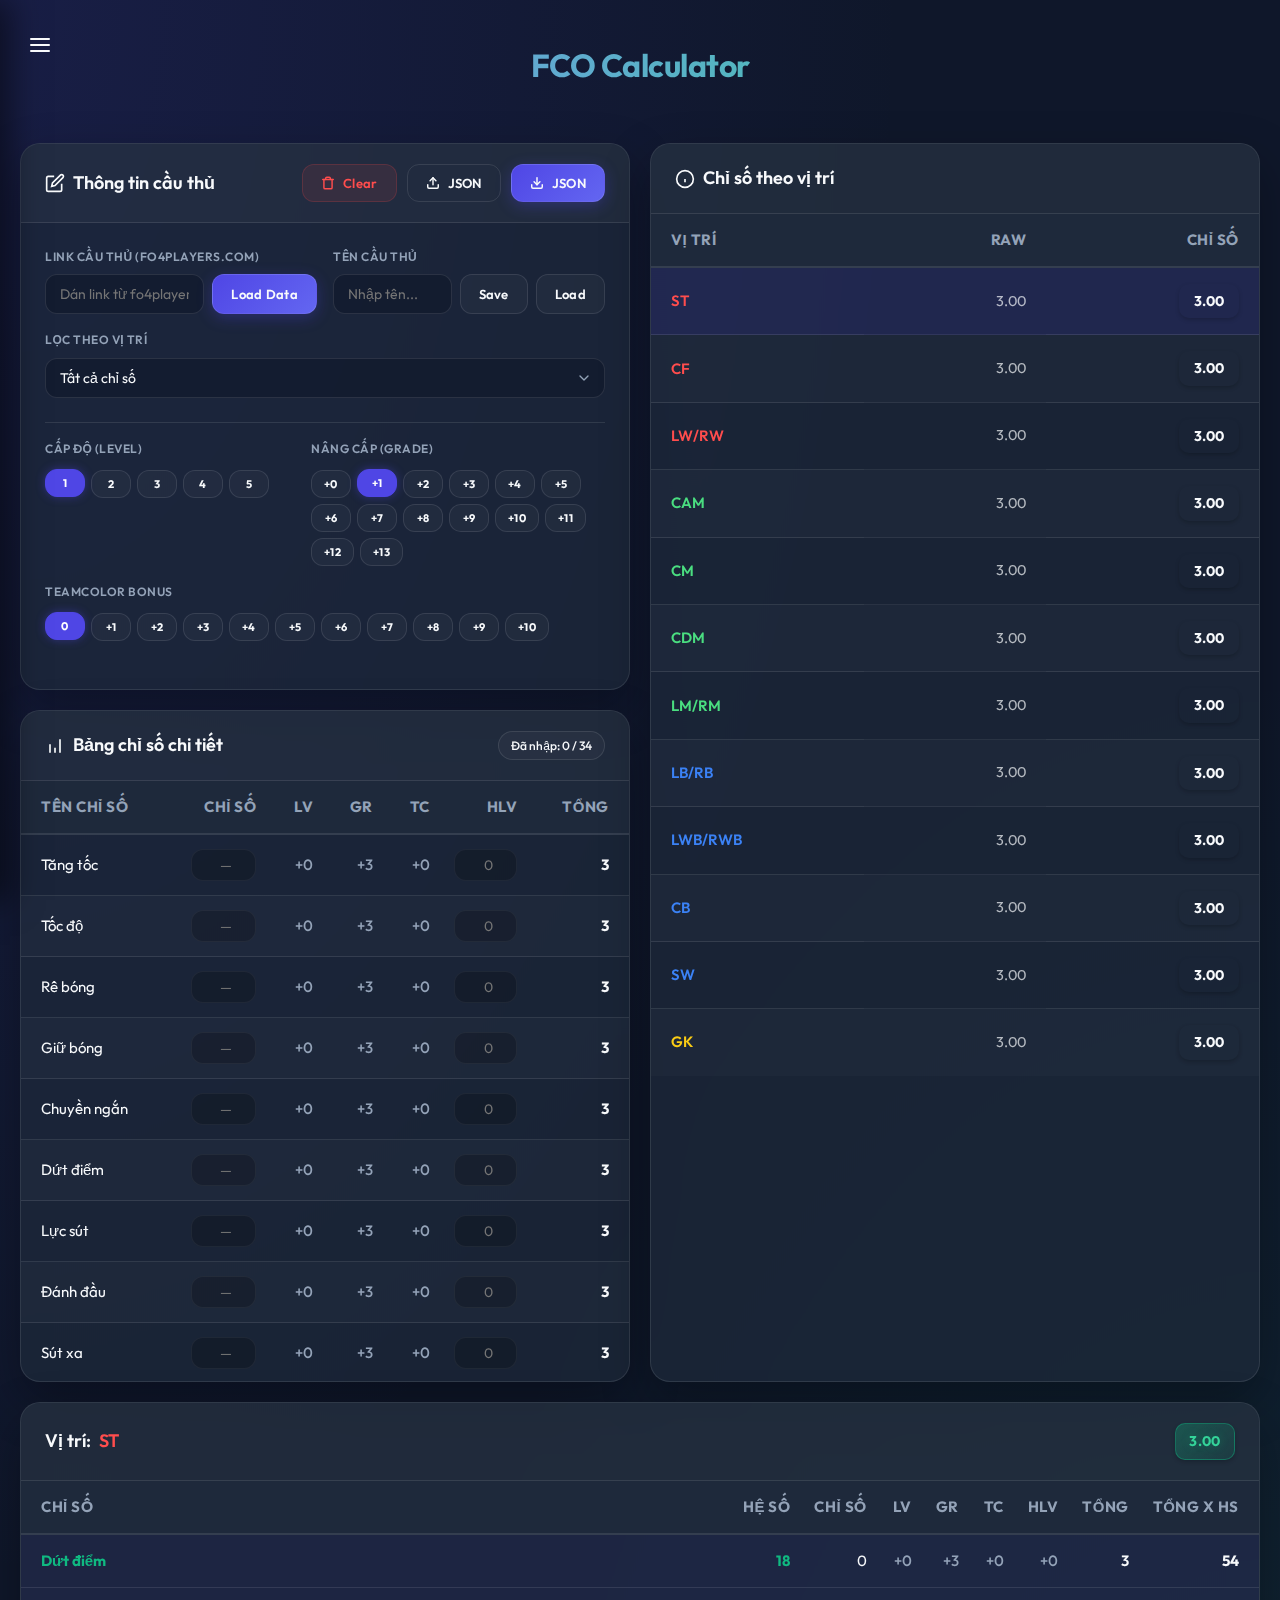
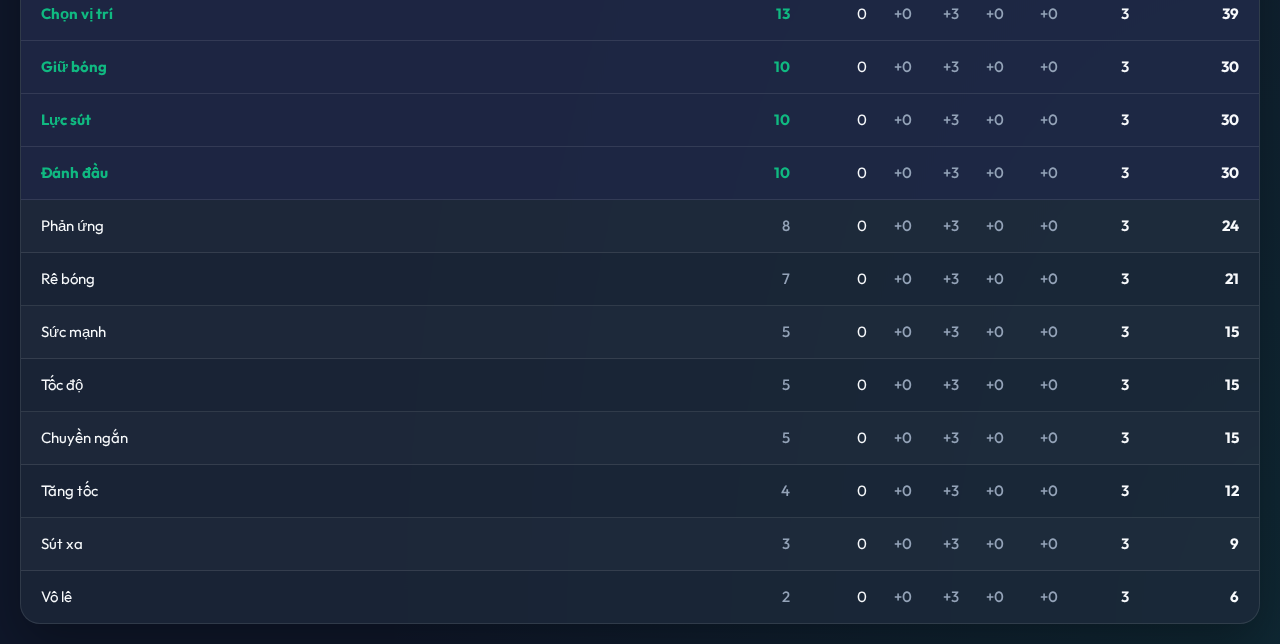
<file: index.html>
<!doctype html>
<html lang="vi">

<head>
  <meta charset="utf-8" />
  <meta name="viewport" content="width=device-width, initial-scale=1" />
  <title>FCO Player Position Calculator</title>
  <link rel="preconnect" href="https://fonts.googleapis.com">
  <link rel="preconnect" href="https://fonts.gstatic.com" crossorigin>
  <link href="https://fonts.googleapis.com/css2?family=Outfit:wght@300;400;500;600;700&display=swap" rel="stylesheet">
  <link rel="stylesheet" href="css/style.css">
  <link rel="stylesheet" href="css/sidebar.css">
  <link rel="manifest" href="manifest.json">
  <link rel="icon" type="image/png" href="assets/icon.png">
  <meta name="theme-color" content="#3b82f6">
</head>

<body>
  <header>
    <h1>FCO Calculator</h1>
  </header>

  <main>
    <div class="main-column">
      <section class="card">
        <div class="card-header">
          <h2><svg width="20" height="20" viewBox="0 0 24 24" fill="none" stroke="currentColor" stroke-width="2">
              <path d="M11 4H4a2 2 0 0 0-2 2v14a2 2 0 0 0 2 2h14a2 2 0 0 0 2-2v-7"></path>
              <path d="M18.5 2.5a2.121 2.121 0 1 1 3 3L12 15l-4 1 1-4 9.5-9.5z"></path>
            </svg> Thông tin cầu thủ</h2>
          <div class="actions">
            <button class="btn btn-danger" id="btnClear">
              <svg width="14" height="14" viewBox="0 0 24 24" fill="none" stroke="currentColor" stroke-width="2.5"
                stroke-linecap="round" stroke-linejoin="round">
                <path d="M3 6h18"></path>
                <path d="M19 6v14c0 1-1 2-2 2H7c-1 0-2-1-2-2V6"></path>
                <path d="M8 6V4c0-1 1-2 2-2h4c1 0 2 1 2 2v2"></path>
              </svg>
              Clear
            </button>
            <button class="btn btn-outline" id="btnExport">
              <svg width="14" height="14" viewBox="0 0 24 24" fill="none" stroke="currentColor" stroke-width="2.5"
                stroke-linecap="round" stroke-linejoin="round">
                <path d="M21 15v4a2 2 0 0 1-2 2H5a2 2 0 0 1-2-2v-4"></path>
                <polyline points="17 8 12 3 7 8"></polyline>
                <line x1="12" y1="3" x2="12" y2="15"></line>
              </svg>
              JSON
            </button>
            <button class="btn btn-primary" id="btnImport">
              <svg width="14" height="14" viewBox="0 0 24 24" fill="none" stroke="currentColor" stroke-width="2.5"
                stroke-linecap="round" stroke-linejoin="round">
                <path d="M21 15v4a2 2 0 0 1-2 2H5a2 2 0 0 1-2-2v-4"></path>
                <polyline points="7 10 12 15 17 10"></polyline>
                <line x1="12" y1="15" x2="12" y2="3"></line>
              </svg>
              JSON
            </button>
            <input type="file" id="importFile" accept=".json" style="display: none;">
          </div>
        </div>

        <div class="card-body">
          <div class="controls-grid">
            <div class="control-group" style="flex: 2;">
              <label>Link cầu thủ (fo4players.com)</label>
              <div class="input-group">
                <input id="playerLink" type="text" placeholder="Dán link từ fo4players.com..." />
                <button class="btn btn-primary" id="btnFill">Load Data</button>
              </div>
            </div>
            <div class="control-group" style="flex: 2;">
              <label>Tên cầu thủ</label>
              <div class="input-group">
                <input id="playerName" type="text" placeholder="Nhập tên..." />
                <button class="btn" id="btnSave">Save</button>
                <button class="btn" id="btnLoad">Load</button>
              </div>
            </div>
            <div class="control-group" style="flex: 1.2;">
              <label>Lọc theo vị trí</label>
              <select id="posFilter">
                <option value="all">Tất cả chỉ số</option>
              </select>
            </div>
          </div>

          <div class="controls-grid"
            style="margin-top: 16px; padding-top: 16px; border-top: 1px solid var(--card-border);">
            <div class="control-group" style="flex: 1;">
              <label>Cấp độ (Level)</label>
              <div class="bonus-selector" id="levelSelector">
                <button class="btn btn-sm active" data-val="1">1</button>
                <button class="btn btn-sm" data-val="2">2</button>
                <button class="btn btn-sm" data-val="3">3</button>
                <button class="btn btn-sm" data-val="4">4</button>
                <button class="btn btn-sm" data-val="5">5</button>
              </div>
            </div>
            <div class="control-group" style="flex: 2;">
              <label>Nâng cấp (Grade)</label>
              <div class="bonus-selector" id="gradeSelector">
                <button class="btn btn-sm" data-val="0">+0</button>
                <button class="btn btn-sm active" data-val="1">+1</button>
                <button class="btn btn-sm" data-val="2">+2</button>
                <button class="btn btn-sm" data-val="3">+3</button>
                <button class="btn btn-sm" data-val="4">+4</button>
                <button class="btn btn-sm" data-val="5">+5</button>
                <button class="btn btn-sm" data-val="6">+6</button>
                <button class="btn btn-sm" data-val="7">+7</button>
                <button class="btn btn-sm" data-val="8">+8</button>
                <button class="btn btn-sm" data-val="9">+9</button>
                <button class="btn btn-sm" data-val="10">+10</button>
                <button class="btn btn-sm" data-val="11">+11</button>
                <button class="btn btn-sm" data-val="12">+12</button>
                <button class="btn btn-sm" data-val="13">+13</button>
              </div>
            </div>
            <div class="control-group" style="flex: 1.5;">
              <label>TeamColor Bonus</label>
              <div class="bonus-selector" id="teamSelector">
                <button class="btn btn-sm active" data-val="0">0</button>
                <button class="btn btn-sm" data-val="1">+1</button>
                <button class="btn btn-sm" data-val="2">+2</button>
                <button class="btn btn-sm" data-val="3">+3</button>
                <button class="btn btn-sm" data-val="4">+4</button>
                <button class="btn btn-sm" data-val="5">+5</button>
                <button class="btn btn-sm" data-val="6">+6</button>
                <button class="btn btn-sm" data-val="7">+7</button>
                <button class="btn btn-sm" data-val="8">+8</button>
                <button class="btn btn-sm" data-val="9">+9</button>
                <button class="btn btn-sm" data-val="10">+10</button>
              </div>
            </div>
          </div>
        </div>
      </section>

      <section class="card">
        <div class="card-header">
          <h2><svg width="20" height="20" viewBox="0 0 24 24" fill="none" stroke="currentColor" stroke-width="2">
              <path d="M12 20v-6M6 20V10M18 20V4" />
            </svg> Bảng chỉ số chi tiết</h2>
          <span class="pill">Đã nhập: <span id="filledCount">0</span> / <span id="attrCount">0</span></span>
        </div>
        <div class="card-body" style="padding: 0;">
          <div class="table-container" style="max-height: 600px; border: none; border-radius: 0;">
            <table id="attrTable">
              <thead>
                <tr>
                  <th>Tên Chỉ Số</th>
                  <th style="text-align: right;">Chỉ số</th>
                  <th style="text-align: right;">Lv</th>
                  <th style="text-align: right;">Gr</th>
                  <th style="text-align: right;">TC</th>
                  <th style="text-align: right;">HLV</th>
                  <th style="text-align: right;">Tổng</th>
                </tr>
              </thead>
              <tbody></tbody>
            </table>
          </div>
        </div>
      </section>
    </div>


    <section class="card">
      <div class="card-header">
        <h2><svg width="20" height="20" viewBox="0 0 24 24" fill="none" stroke="currentColor" stroke-width="2">
            <circle cx="12" cy="12" r="10"></circle>
            <path d="M12 16v-4"></path>
            <path d="M12 8h.01"></path>
          </svg> Chỉ số theo vị trí</h2>
      </div>
      <div class="card-body" style="padding: 0;">
        <table id="posTable">
          <thead>
            <tr>
              <th>Vị trí</th>
              <th style="text-align: right;">RAW</th>
              <th style="text-align: right;">Chỉ số</th>
            </tr>
          </thead>
          <tbody></tbody>
        </table>
      </div>
    </section>

    <section class="card breakdown-card">
      <div class="card-header">
        <h2 id="breakTitle">Vị trí</h2>
        <div id="breakInfo" class="breakdown-total">Chọn một vị trí để xem chi tiết</div>
      </div>
      <div class="card-body" style="padding: 0;">
        <div class="table-container" style="max-height: 850px; border: none; border-radius: 0;">
          <table id="breakTable">
            <thead>
              <tr>
                <th>Chỉ số</th>
                <th style="text-align: right;">Hệ số</th>
                <th style="text-align: right;">Chỉ số</th>
                <th style="text-align: right;">Lv</th>
                <th style="text-align: right;">Gr</th>
                <th style="text-align: right;">TC</th>
                <th style="text-align: right;">HLV</th>
                <th style="text-align: right;">Tổng</th>
                <th style="text-align: right;">Tổng x HS</th>
              </tr>
            </thead>
            <tbody></tbody>
          </table>
        </div>
    </section>
  </main>

  <script src="js/data.js"></script>
  <script src="js/app.js"></script>
  <script src="js/sidebar.js"></script>
  <script>
    // Logic to handle "Calc" requests from Saved page
    document.addEventListener("DOMContentLoaded", () => {
      const pendingName = localStorage.getItem("fco_pending_load");
      if (pendingName) {
        const key = "fco_player_stats:" + pendingName;
        const dataStr = localStorage.getItem(key);
        if (dataStr) {
          try {
            const obj = JSON.parse(dataStr);
            // 'stats' and 'ATTRS' are global from app.js
            for (const a of ATTRS) {
              stats[a] = obj[a] || { cs: null, bonus: null };
            }
            if (document.getElementById("playerName")) {
              document.getElementById("playerName").value = pendingName;
            }
            if (typeof updateAll === "function") {
              updateAll();
            }
            console.log("Loaded pending player:", pendingName);
          } catch (e) {
            console.error("Failed to load pending player", e);
          }
        }
        localStorage.removeItem("fco_pending_load");
      }
    });
  </script>
</body>

</html>
</file>
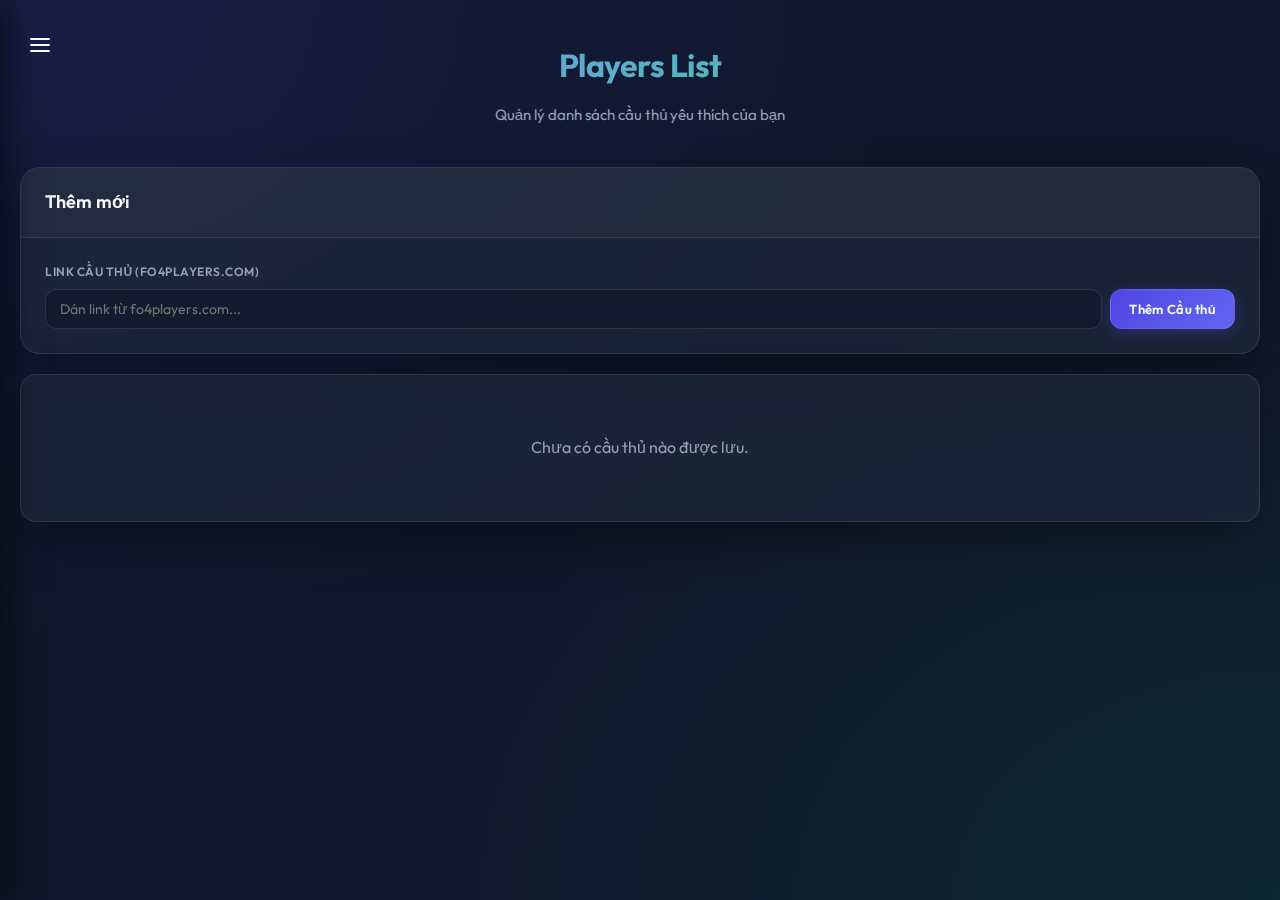
<file: saved.html>
<!doctype html>
<html lang="vi">

<head>
    <meta charset="utf-8" />
    <meta name="viewport" content="width=device-width, initial-scale=1" />
    <title>Cầu thủ đã lưu - FCO Player</title>
    <link rel="preconnect" href="https://fonts.googleapis.com">
    <link rel="preconnect" href="https://fonts.gstatic.com" crossorigin>
    <link href="https://fonts.googleapis.com/css2?family=Outfit:wght@300;400;500;600;700&display=swap" rel="stylesheet">
    <link rel="stylesheet" href="css/style.css">
    <link rel="stylesheet" href="css/sidebar.css">
    <link rel="stylesheet" href="css/saved.css">
    <link rel="manifest" href="manifest.json">
    <link rel="icon" type="image/png" href="assets/icon.png">
    <meta name="theme-color" content="#3b82f6">
</head>

<body>

    <header>
        <h1>Players List</h1>
        <div class="sub">Quản lý danh sách cầu thủ yêu thích của bạn</div>
    </header>

    <main style="display: block;">
        <!-- Override grid for this page to standard block or simplified layout -->

        <section class="card">
            <div class="card-header">
                <h2>Thêm mới</h2>
            </div>
            <div class="card-body">
                <div class="controls-grid" style="margin-bottom: 0;">
                    <div class="control-group" style="flex: 2;">
                        <label>Link cầu thủ (fo4players.com)</label>
                        <div class="input-group">
                            <input id="newPlayerLink" type="text" placeholder="Dán link từ fo4players.com..." />
                            <button class="btn btn-primary" id="btnAddNew">Thêm Cầu thủ</button>
                        </div>
                    </div>
                </div>
            </div>
        </section>

        <div class="saved-table-container">
            <div class="table-responsive">
                <table id="savedTable">
                    <thead>
                        <tr>
                            <th>Tên cầu thủ</th>
                            <th>Tốc độ</th>
                            <th>Dứt điểm</th>
                            <th>Sức mạnh</th>
                            <th>Thăng bằng</th>
                            <th style="text-align: right;">Hành động</th>
                        </tr>
                    </thead>
                    <tbody id="playerListBody">
                        <!-- Rows injected here -->
                    </tbody>
                </table>
            </div>
            <div id="emptyState" class="empty-state" style="display: none;">
                Chưa có cầu thủ nào được lưu.
            </div>
        </div>

    </main>

    <!-- Sidebar Script -->
    <script src="js/sidebar.js"></script>
    <!-- Use centralized data.js for ATTRS -->
    <script src="js/data.js"></script>

    <!-- Page Logic -->
    <script>
        // Utils to handle FO4 parsing (Simplified version of app.js logic)

        async function fetchFromProxy(url) {
            const proxies = [
                {
                    name: "AllOrigins (JSON)",
                    getUrl: (u) => `https://api.allorigins.win/get?url=${encodeURIComponent(u)}&_=${Date.now()}`,
                    parse: (json) => json.contents
                },
                {
                    name: "AllOrigins (Raw)",
                    getUrl: (u) => `https://api.allorigins.win/raw?url=${encodeURIComponent(u)}`,
                    parse: (text) => text
                },
                {
                    name: "Corsproxy.io",
                    getUrl: (u) => `https://corsproxy.io/?${encodeURIComponent(u)}`,
                    parse: (text) => text
                }
            ];

            let lastError = null;
            for (const proxy of proxies) {
                try {
                    const resp = await fetch(proxy.getUrl(url));
                    if (!resp.ok) throw new Error(`HTTP ${resp.status}`);
                    if (proxy.name.includes("AllOrigins (JSON)")) {
                        const json = await resp.json();
                        return proxy.parse(json);
                    } else {
                        return proxy.parse(await resp.text());
                    }
                } catch (err) {
                    lastError = err;
                    continue;
                }
            }
            throw new Error(lastError ? lastError.message : "Proxy error");
        }

        async function addNewPlayer() {
            const urlInput = document.getElementById('newPlayerLink');
            const btn = document.getElementById('btnAddNew');
            const url = (urlInput.value || "").trim();

            if (!url || !url.includes("fo4players.com")) {
                alert("Vui lòng nhập link hợp lệ từ fo4players.com");
                return;
            }

            btn.disabled = true;
            btn.textContent = "Đang tải...";

            try {
                const html = await fetchFromProxy(url);

                // Parse name
                let name = "Unknown Player";
                const titleMatch = html.match(/<title>([^<|-]+)/);
                if (titleMatch) {
                    season = titleMatch[1].split("mùa")[1].trim().toUpperCase();
                    name = titleMatch[1].split("mùa")[0].trim() + " - " + season;
                }

                // Parse stats
                const stats = {};
                const regex = /<div class="text-shadow">([^<]+)<\/div>[\s\S]*?o-val="(\d+)"/g;
                let match;
                let count = 0;

                // Initialize empty from data.js ATTRS
                // Ensure data.js is loaded
                if (typeof ATTRS === 'undefined') {
                    throw new Error("Missing ATTRS definition");
                }

                ATTRS.forEach(a => stats[a] = { cs: null, bonus: null });

                while ((match = regex.exec(html)) !== null) {
                    const attrName = match[1].trim();
                    const val = parseInt(match[2]);
                    if (stats[attrName]) {
                        stats[attrName].cs = val;
                        stats[attrName].bonus = 0;
                        count++;
                    }
                }

                if (count === 0) {
                    throw new Error("Không tìm thấy chỉ số nào.");
                }

                // Save to localStorage
                const key = "fco_player_stats:" + name;
                localStorage.setItem(key, JSON.stringify(stats));

                alert(`Đã thêm cầu thủ: ${name}`);
                urlInput.value = "";
                renderList();

            } catch (err) {
                console.error(err);
                alert("Lỗi: " + err.message);
            } finally {
                btn.disabled = false;
                btn.textContent = "Thêm Cầu thủ";
            }
        }

        function deletePlayer(key) {
            if (confirm("Bạn có chắc muốn xóa cầu thủ này?")) {
                localStorage.removeItem(key);
                renderList();
            }
        }

        function calcPlayer(key, name) {
            // We set a flag for index.html to read
            localStorage.setItem("fco_pending_load", name);
            window.location.href = "index.html";
        }

        function renderList() {
            const tbody = document.getElementById('playerListBody');
            const emptyState = document.getElementById('emptyState');
            const table = document.getElementById('savedTable');

            tbody.innerHTML = "";

            const players = [];
            for (let i = 0; i < localStorage.length; i++) {
                const key = localStorage.key(i);
                if (key.startsWith("fco_player_stats:")) {
                    const name = key.replace("fco_player_stats:", "");
                    try {
                        const data = JSON.parse(localStorage.getItem(key));
                        players.push({ key, name, data });
                    } catch (e) { }
                }
            }

            if (players.length === 0) {
                table.style.display = 'none';
                emptyState.style.display = 'block';
                return;
            }

            table.style.display = 'table';
            emptyState.style.display = 'none';

            players.forEach(p => {
                const tr = document.createElement('tr');

                const speed = p.data['Tốc độ']?.cs || '-';
                const finish = p.data['Dứt điểm']?.cs || '-';
                const strength = p.data['Sức mạnh']?.cs || '-';
                const balance = p.data['Thăng bằng']?.cs || '-';

                tr.innerHTML = `
                    <td class="player-name-cell">${p.name}</td>
                    <td class="stat-cell">${speed}</td>
                    <td class="stat-cell">${finish}</td>
                    <td class="stat-cell">${strength}</td>
                     <td class="stat-cell">${balance}</td>
                    <td class="actions-cell">
                        <div class="table-actions">
                            <button class="btn btn-primary" onclick="calcPlayer('${p.key}', '${p.name}')">
                                <svg width="14" height="14" viewBox="0 0 24 24" fill="none" stroke="currentColor" stroke-width="2"><path d="M14.7 6.3a1 1 0 0 0 0 1.4l1.6 1.6a1 1 0 0 0 1.4 0l3.77-3.77a6 6 0 0 1-7.94 7.94l-6.91 6.91a2.12 2.12 0 0 1-3-3l6.91-6.91a6 6 0 0 1 7.94-7.94l-3.76 3.76z"></path></svg>
                                Calc
                            </button>
                            <button class="btn btn-danger" onclick="deletePlayer('${p.key}')">
                                <svg width="14" height="14" viewBox="0 0 24 24" fill="none" stroke="currentColor" stroke-width="2"><path d="M3 6h18M19 6v14a2 2 0 0 1-2 2H7c-1 0-2-1-2-2V6M8 6V4a2 2 0 0 1 2-2h4a2 2 0 0 1 2 2v2"></path></svg>
                            </button>
                        </div>
                    </td>
                `;
                tbody.appendChild(tr);
            });
        }

        document.getElementById('btnAddNew').addEventListener('click', addNewPlayer);
        document.addEventListener('DOMContentLoaded', renderList);

    </script>
</body>

</html>
</file>
<file: css/style.css>
:root {
    --primary: #4f46e5;
    --primary-hover: #4338ca;
    --bg: #0f172a;
    --card-bg: rgba(30, 41, 59, 0.7);
    --card-border: rgba(255, 255, 255, 0.1);
    --text-main: #f8fafc;
    --text-muted: #94a3b8;
    --accent-good: #10b981;
    --accent-warn: #f59e0b;
    --input-bg: rgba(15, 23, 42, 0.6);
    --glass-overlay: rgba(255, 255, 255, 0.03);

    /* Position Colors */
    --color-fw: #ff4d4d;
    --color-mf: #4ade80;
    --color-df: #3b82f6;
    --color-gk: #facc15;
}

* {
    box-sizing: border-box;
    -webkit-font-smoothing: antialiased;
    -moz-osx-font-smoothing: grayscale;
}

button,
input,
select,
textarea {
    font-family: 'Outfit', sans-serif !important;
}

body {
    margin: 0;
    font-family: 'Outfit', sans-serif;
    background-color: var(--bg);
    background-image:
        radial-gradient(at 0% 0%, rgba(79, 70, 229, 0.15) 0px, transparent 50%),
        radial-gradient(at 100% 100%, rgba(16, 185, 129, 0.1) 0px, transparent 50%);
    color: var(--text-main);
    min-height: 100vh;
    line-height: 1.6;
}

/* Scrollbar Styling */
::-webkit-scrollbar {
    width: 6px;
}

::-webkit-scrollbar-track {
    background: transparent;
}

::-webkit-scrollbar-thumb {
    background: rgba(255, 255, 255, 0.1);
    border-radius: 10px;
}

::-webkit-scrollbar-thumb:hover {
    background: rgba(255, 255, 255, 0.2);
}

header {
    padding: 40px 20px 20px;
    max-width: 1400px;
    margin: 0 auto;
    text-align: center;
}

h1 {
    margin: 0 0 12px;
    font-size: 32px;
    font-weight: 700;
    background: linear-gradient(to right, #818cf8, #34d399);
    -webkit-background-clip: text;
    background-clip: text;
    -webkit-text-fill-color: transparent;
    letter-spacing: -0.5px;
}

.sub {
    margin: 0 auto;
    color: var(--text-muted);
    font-size: 15px;
    max-width: 700px;
}

main {
    max-width: 100%;
    margin: 0 auto;
    padding: 20px;
    display: grid;
    grid-template-columns: 1.3fr 0.7fr 1.3fr;
    gap: 20px;
}

@media (max-width: 1400px) {
    main {
        grid-template-columns: 1fr 1fr;
    }

    .breakdown-card {
        grid-column: span 2;
    }
}

@media (max-width: 900px) {
    main {
        grid-template-columns: 100%;
        padding: 10px;
        padding-bottom: 50px;
    }

    .breakdown-card {
        grid-column: span 1;
    }
}

.main-column {
    display: flex;
    flex-direction: column;
    gap: 20px;
    min-width: 0;
}

.card {
    background: var(--card-bg);
    backdrop-filter: blur(12px);
    -webkit-backdrop-filter: blur(12px);
    border: 1px solid var(--card-border);
    border-radius: 20px;
    overflow: hidden;
    box-shadow: 0 20px 50px rgba(0, 0, 0, 0.3);
    transition: transform 0.3s ease;
}

.card-header {
    display: flex;
    justify-content: space-between;
    align-items: center;
    padding: 20px 24px;
    background: var(--glass-overlay);
    border-bottom: 1px solid var(--card-border);
    gap: 16px;
}

@media (max-width: 600px) {
    .card-header {
        flex-direction: row;
        flex-wrap: wrap;
        justify-content: space-between;
        align-items: center;
        padding: 16px;
        gap: 12px;
    }

    .breakdown-total {
        align-self: center;
        width: auto;
        text-align: left;
        font-size: 13px;
        padding: 6px 12px;
    }

    .card-body {
        padding: 16px;
    }
}

.card-header h2 {
    margin: 0;
    font-size: 18px;
    font-weight: 600;
    display: flex;
    align-items: center;
    gap: 8px;
}

.card-body {
    padding: 24px;
}

.controls-grid {
    display: flex;
    flex-wrap: wrap;
    gap: 16px;
    margin-bottom: 24px;
}

.control-group {
    display: flex;
    flex-direction: column;
    gap: 8px;
    min-width: 250px;
}

.control-group label {
    font-size: 12px;
    font-weight: 600;
    text-transform: uppercase;
    letter-spacing: 0.5px;
    color: var(--text-muted);
}

.input-group {
    display: flex;
    gap: 8px;
    width: 100%;
}

.input-group input {
    flex: 1;
    min-width: 0;
    /* Important for flex items to shrink below content width */
}

.input-group .btn {
    white-space: nowrap;
    flex-shrink: 0;
}

@media (max-width: 600px) {
    .control-group {
        min-width: 100%;
    }

    .input-group {
        flex-direction: column;
    }

    .input-group input {
        width: 100%;
    }

    .input-group .btn {
        width: 100%;
        margin-top: 4px;
    }
}

input,
select {
    background: var(--input-bg);
    border: 1px solid var(--card-border);
    color: var(--text-main);
    padding: 10px 14px;
    border-radius: 12px;
    font-family: inherit;
    font-size: 14px;
    transition: all 0.2s ease;
    width: 100%;
}

select {
    appearance: none;
    background-image: url("data:image/svg+xml,%3Csvg xmlns='http://www.w3.org/2000/svg' width='24' height='24' viewBox='0 0 24 24' fill='none' stroke='%2394a3b8' stroke-width='2' stroke-linecap='round' stroke-linejoin='round'%3E%3Cpolyline points='6 9 12 15 18 9'%3E%3C/polyline%3E%3C/svg%3E");
    background-repeat: no-repeat;
    background-position: right 12px center;
    background-size: 16px;
    padding-right: 40px;
    cursor: pointer;
}

select option {
    background-color: var(--bg);
    color: var(--text-main);
    padding: 12px;
}

input:focus,
select:focus {
    outline: none;
    border-color: var(--primary);
    box-shadow: 0 0 0 3px rgba(79, 70, 229, 0.2);
}

.actions {
    display: flex;
    gap: 10px;
}

@media (max-width: 600px) {
    .actions {
        width: 100%;
        justify-content: flex-start;
    }

    .actions .btn {
        flex: 1;
        min-width: 100px;
        padding: 8px 12px;
    }
}

.btn {
    display: inline-flex;
    align-items: center;
    justify-content: center;
    gap: 8px;
    padding: 10px 18px;
    border-radius: 12px;
    font-size: 13px;
    font-weight: 600;
    cursor: pointer;
    transition: all 0.25s cubic-bezier(0.4, 0, 0.2, 1);
    border: 1px solid var(--card-border);
    background: var(--glass-overlay);
    color: var(--text-main);
    font-family: inherit;
    letter-spacing: 0.3px;
}

.btn:hover {
    background: rgba(255, 255, 255, 0.1);
    border-color: rgba(255, 255, 255, 0.2);
    transform: translateY(-2px);
    box-shadow: 0 4px 12px rgba(0, 0, 0, 0.2);
}

.btn:active {
    transform: translateY(0);
}

.btn-primary {
    background: linear-gradient(135deg, var(--primary), #6366f1);
    border-color: rgba(255, 255, 255, 0.1);
    box-shadow: 0 4px 15px rgba(79, 70, 229, 0.3);
}

.btn-primary:hover {
    background: linear-gradient(135deg, var(--primary-hover), #4f46e5);
    box-shadow: 0 6px 20px rgba(79, 70, 229, 0.4);
}

.btn-danger {
    color: #ff4d4d;
    background: rgba(239, 68, 68, 0.1);
    border-color: rgba(239, 68, 68, 0.2);
}

.btn-danger:hover {
    background: rgba(239, 68, 68, 0.2);
    border-color: rgba(239, 68, 68, 0.3);
    color: #ff6b6b;
}

.btn-outline {
    background: transparent;
    border: 1px solid rgba(255, 255, 255, 0.1);
}

.btn-outline:hover {
    background: rgba(255, 255, 255, 0.05);
    border-color: rgba(255, 255, 255, 0.3);
}

.btn svg {
    transition: transform 0.2s ease;
}

.btn:hover svg {
    transform: scale(1.1);
}

.btn:active svg {
    transform: scale(0.9);
}

table {
    width: 100%;
    border-collapse: separate;
    border-spacing: 0;
}

#attrTable,
#breakTable {
    min-width: 450px;
}

/* Ensure table containers handle overflow correctly */
.table-container {
    width: 100%;
    overflow-x: auto;
    -webkit-overflow-scrolling: touch;
    border-radius: 12px;
    border: 1px solid var(--card-border);
}

#posTable {
    min-width: 100%;
    table-layout: fixed;
}

#posTable th:nth-child(1),
#posTable td:nth-child(1) {
    width: 35%;
}

#posTable th:nth-child(2),
#posTable td:nth-child(2) {
    width: 30%;
}

#posTable th:nth-child(3),
#posTable td:nth-child(3) {
    width: 35%;
}

.pos-fw {
    color: var(--color-fw) !important;
}

.pos-mf {
    color: var(--color-mf) !important;
}

.pos-df {
    color: var(--color-df) !important;
}

.pos-gk {
    color: var(--color-gk) !important;
}

.pos-raw-val {
    opacity: 0.7;
    font-size: 0.9em;
    font-weight: 400;
}

@media (max-width: 480px) {

    #posTable th,
    #posTable td {
        padding: 12px 16px;
        font-size: 14px;
    }

    .score-badge {
        padding: 3px 6px;
        font-size: 14px;
    }
}

thead {
    position: sticky;
    top: 0;
    z-index: 10;
    background: #1e293b;
    /* Match card background color */
}

th {
    text-align: left;
    padding: 14px 20px;
    font-size: 15px;
    font-weight: 700;
    color: var(--text-muted);
    text-transform: uppercase;
    letter-spacing: 0.5px;
    border-bottom: 2px solid var(--card-border);
    white-space: nowrap;
}

td {
    padding: 16px 20px;
    font-size: 15px;
    border-bottom: 1px solid var(--card-border);
}

tr:last-child td {
    border-bottom: none;
}

.attr-input {
    width: 100%;
    min-width: 45px;
    max-width: 65px;
    text-align: right;
    padding: 6px 8px;
    background: rgba(0, 0, 0, 0.2);
    border: 1px solid rgba(255, 255, 255, 0.05);
}

tbody tr:nth-child(even) {
    background: rgba(255, 255, 255, 0.02);
}

tbody tr:hover {
    background: rgba(255, 255, 255, 0.05);
}

.bonus-selector {
    display: flex;
    gap: 6px;
    flex-wrap: wrap;
    margin-top: 4px;
}

.btn-sm {
    padding: 6px 12px;
    min-width: 40px;
    font-size: 11px;
    font-weight: 700;
}

.score-badge {
    display: inline-block;
    padding: 6px 12px;
    border-radius: 10px;
    font-weight: 700;
    font-size: 14px;
    min-width: 60px;
    text-align: center;
    box-shadow: 0 2px 4px rgba(0, 0, 0, 0.2);
}

.score-badge.good {
    background: linear-gradient(135deg, rgba(16, 185, 129, 0.3), rgba(16, 185, 129, 0.1));
    color: #34d399;
    border: 1px solid rgba(16, 185, 129, 0.4);
    text-shadow: 0 0 10px rgba(16, 185, 129, 0.3);
}

.score-badge.warn {
    background: linear-gradient(135deg, rgba(245, 158, 11, 0.3), rgba(245, 158, 11, 0.1));
    color: #fbbf24;
    border: 1px solid rgba(245, 158, 11, 0.4);
}

.clickable-row {
    cursor: pointer;
    transition: background 0.2s ease;
}

.clickable-row:hover {
    background: rgba(255, 255, 255, 0.05);
}

.pill {
    background: var(--glass-overlay);
    border: 1px solid var(--card-border);
    padding: 4px 12px;
    border-radius: 99px;
    font-size: 12px;
    font-weight: 500;
}

#posFilter {
    width: 100%;
}

.footer-note {
    margin-top: 20px;
    font-size: 13px;
    color: var(--text-muted);
    display: flex;
    align-items: flex-start;
    gap: 8px;
}

.kbd {
    background: rgba(15, 23, 42, 0.8);
    border: 1px solid var(--card-border);
    border-bottom: 2px solid var(--card-border);
    padding: 1px 5px;
    border-radius: 4px;
    font-family: inherit;
    font-size: 11px;
    color: var(--text-main);
}

/* Animation */
@keyframes fadeIn {
    from {
        opacity: 0;
        transform: translateY(10px);
    }

    to {
        opacity: 1;
        transform: translateY(0);
    }
}

.card {
    animation: fadeIn 0.4s ease forwards;
}

/* Custom layout for breakdown */
.breakdown-card {
    margin-top: 0;
}

.breakdown-card .card-header {
    justify-content: space-between;
    gap: 16px;
}

@media (max-width: 600px) {
    .breakdown-card .card-header {
        gap: 8px;
    }
}

/* Attribute Table Specifics */
#attrTable th,
#attrTable td {
    font-size: 15px;
    padding: 14px 12px;
}

#attrTable th:first-child,
#attrTable td:first-child {
    width: 80px;
    padding-left: 20px;
}

#attrTable th:nth-child(2),
#attrTable td:nth-child(2),
#attrTable th:nth-child(6),
#attrTable td:nth-child(6) {
    width: 65px;
}

#attrTable th:nth-child(3),
#attrTable td:nth-child(3),
#attrTable th:nth-child(4),
#attrTable td:nth-child(4),
#attrTable th:nth-child(5),
#attrTable td:nth-child(5) {
    width: 45px;
}

#attrTable th:last-child,
#attrTable td:last-child {
    width: 60px;
    padding-right: 20px;
}

/* Breakdown Table Specifics */
#breakTable {
    min-width: 650px;
}

#breakTable th,
#breakTable td {
    font-size: 15px;
    padding: 14px 12px;
}

#breakTable th:nth-child(1),
#breakTable td:nth-child(1) {
    width: auto;
    padding-left: 20px;
}

#breakTable th:nth-child(2),
#breakTable td:nth-child(2) {
    width: 60px;
}

#breakTable th:nth-child(3),
#breakTable td:nth-child(3) {
    width: 60px;
}

#breakTable th:nth-child(4),
#breakTable td:nth-child(4),
#breakTable th:nth-child(5),
#breakTable td:nth-child(5),
#breakTable th:nth-child(6),
#breakTable td:nth-child(6),
#breakTable th:nth-child(7),
#breakTable td:nth-child(7) {
    width: 45px;
}

#breakTable th:nth-child(8),
#breakTable td:nth-child(8) {
    width: 60px;
}

#breakTable th:last-child,
#breakTable td:last-child {
    width: 90px;
    padding-right: 20px;
}

.bonus-selector .btn.active {
    background: var(--primary) !important;
    border-color: var(--primary) !important;
    color: white !important;
    box-shadow: 0 0 10px rgba(79, 70, 229, 0.4);
    transform: translateY(-1px);
}

.mini-info {
    font-size: 15px;
    color: var(--text-muted);
    font-weight: 500;
}

.high-weight {
    color: var(--accent-good);
    font-weight: 700 !important;
}

.top-attr {
    background: rgba(79, 70, 229, 0.08) !important;
}

.breakdown-total {
    font-size: 15px;
    font-weight: 600;
    padding: 0;
    letter-spacing: 0.3px;
}
</file>
<file: css/sidebar.css>
/* Sidebar Styles */
#sidebar {
    position: fixed;
    top: 0;
    left: -280px;
    /* Hidden by default */
    width: 280px;
    height: 100vh;
    background: rgba(15, 23, 42, 0.95);
    backdrop-filter: blur(16px);
    -webkit-backdrop-filter: blur(16px);
    border-right: 1px solid var(--card-border);
    z-index: 1000;
    transition: left 0.3s cubic-bezier(0.4, 0, 0.2, 1);
    display: flex;
    flex-direction: column;
    padding-top: 80px;
    /* Space for close button */
    box-shadow: 10px 0 30px rgba(0, 0, 0, 0.5);
}

#sidebar.open {
    left: 0;
}

#sidebar .nav-links {
    list-style: none;
    padding: 0;
    margin: 0;
    display: flex;
    flex-direction: column;
    width: 100%;
}

#sidebar .nav-item {
    width: 100%;
}

#sidebar .nav-link {
    display: flex;
    align-items: center;
    gap: 16px;
    padding: 16px 24px;
    color: var(--text-muted);
    text-decoration: none;
    font-weight: 500;
    font-size: 16px;
    transition: all 0.2s;
    border-left: 3px solid transparent;
}

#sidebar .nav-link:hover {
    background: rgba(255, 255, 255, 0.05);
    color: var(--text-main);
}

#sidebar .nav-link.active {
    background: rgba(79, 70, 229, 0.1);
    color: var(--primary);
    border-left-color: var(--primary);
}

#sidebar .nav-link svg {
    width: 20px;
    height: 20px;
    stroke-width: 2px;
}

/* Hamburger & Close Buttons */
.hamburger-btn {
    position: absolute;
    top: 25px;
    /* Aligned with header typically */
    left: 20px;
    z-index: 1001;
    /* Above sidebar when closed, but managed via JS handling */
    background: transparent;
    border: none;
    color: var(--text-main);
    cursor: pointer;
    padding: 8px;
    border-radius: 8px;
    transition: background 0.2s;
    display: flex;
    align-items: center;
    justify-content: center;
}

.hamburger-btn:hover {
    background: rgba(255, 255, 255, 0.1);
}

.close-btn {
    position: absolute;
    top: 20px;
    right: 20px;
    background: transparent;
    border: none;
    color: var(--text-muted);
    cursor: pointer;
    padding: 8px;
    border-radius: 8px;
    transition: all 0.2s;
}

.close-btn:hover {
    color: var(--text-main);
    background: rgba(255, 255, 255, 0.1);
}

/* Overlay for mobile */
#sidebar-overlay {
    position: fixed;
    top: 0;
    left: 0;
    width: 100vw;
    height: 100vh;
    background: rgba(0, 0, 0, 0.5);
    backdrop-filter: blur(4px);
    z-index: 999;
    opacity: 0;
    pointer-events: none;
    transition: opacity 0.3s ease;
}

#sidebar-overlay.visible {
    opacity: 1;
    pointer-events: auto;
}

/* Adjust main content if needed for desktop persistent sidebar, 
   but requirements say "collapsible for mobile AND desktop", 
   so overlay or push is fine. We will stick to overlay/drawer style 
   to preserve original layout exactly when closed. */
</file>
<file: css/saved.css>
/* Saved Page Specific Styles - Table Layout */

/* Reusing existing table styles from style.css where possible, 
   but adding specific overrides for the saved players page */

.saved-table-container {
    width: 100%;
    margin-top: 20px;
    background: var(--card-bg);
    backdrop-filter: blur(12px);
    -webkit-backdrop-filter: blur(12px);
    border: 1px solid var(--card-border);
    border-radius: 16px;
    box-shadow: 0 20px 50px rgba(0, 0, 0, 0.3);
    overflow: hidden;
}

.table-responsive {
    width: 100%;
    overflow-x: auto;
    -webkit-overflow-scrolling: touch;
}

#savedTable {
    width: 100%;
    border-collapse: separate;
    border-spacing: 0;
}

#savedTable th {
    background: var(--glass-overlay);
    padding: 16px 24px;
    font-weight: 600;
    text-align: left;
    color: var(--text-muted);
    border-bottom: 1px solid var(--card-border);
    white-space: nowrap;
}

#savedTable td {
    padding: 16px 24px;
    border-bottom: 1px solid var(--card-border);
    color: var(--text-main);
    vertical-align: middle;
}

#savedTable tbody tr:last-child td {
    border-bottom: none;
}

#savedTable tbody tr {
    transition: background 0.2s ease;
}

#savedTable tbody tr:hover {
    background: rgba(255, 255, 255, 0.05);
}

.player-name-cell {
    font-weight: 600;
    font-size: 16px;
    color: var(--text-main);
}

.stat-cell {
    font-family: monospace;
    font-size: 15px;
    color: var(--accent-good);
    /* Use the green accent for stats */
}

.actions-cell {
    text-align: right;
    white-space: nowrap;
    width: 1%;
    /* Shrink to fit content */
}

.table-actions {
    display: flex;
    gap: 8px;
    justify-content: flex-end;
}

.table-actions .btn {
    padding: 8px 12px;
    min-width: unset;
    /* Remove min-width from general buttons for compact table buttons if needed */
}

/* Empty State */
.empty-state {
    padding: 60px;
    text-align: center;
    color: var(--text-muted);
    font-size: 16px;
}
</file>
